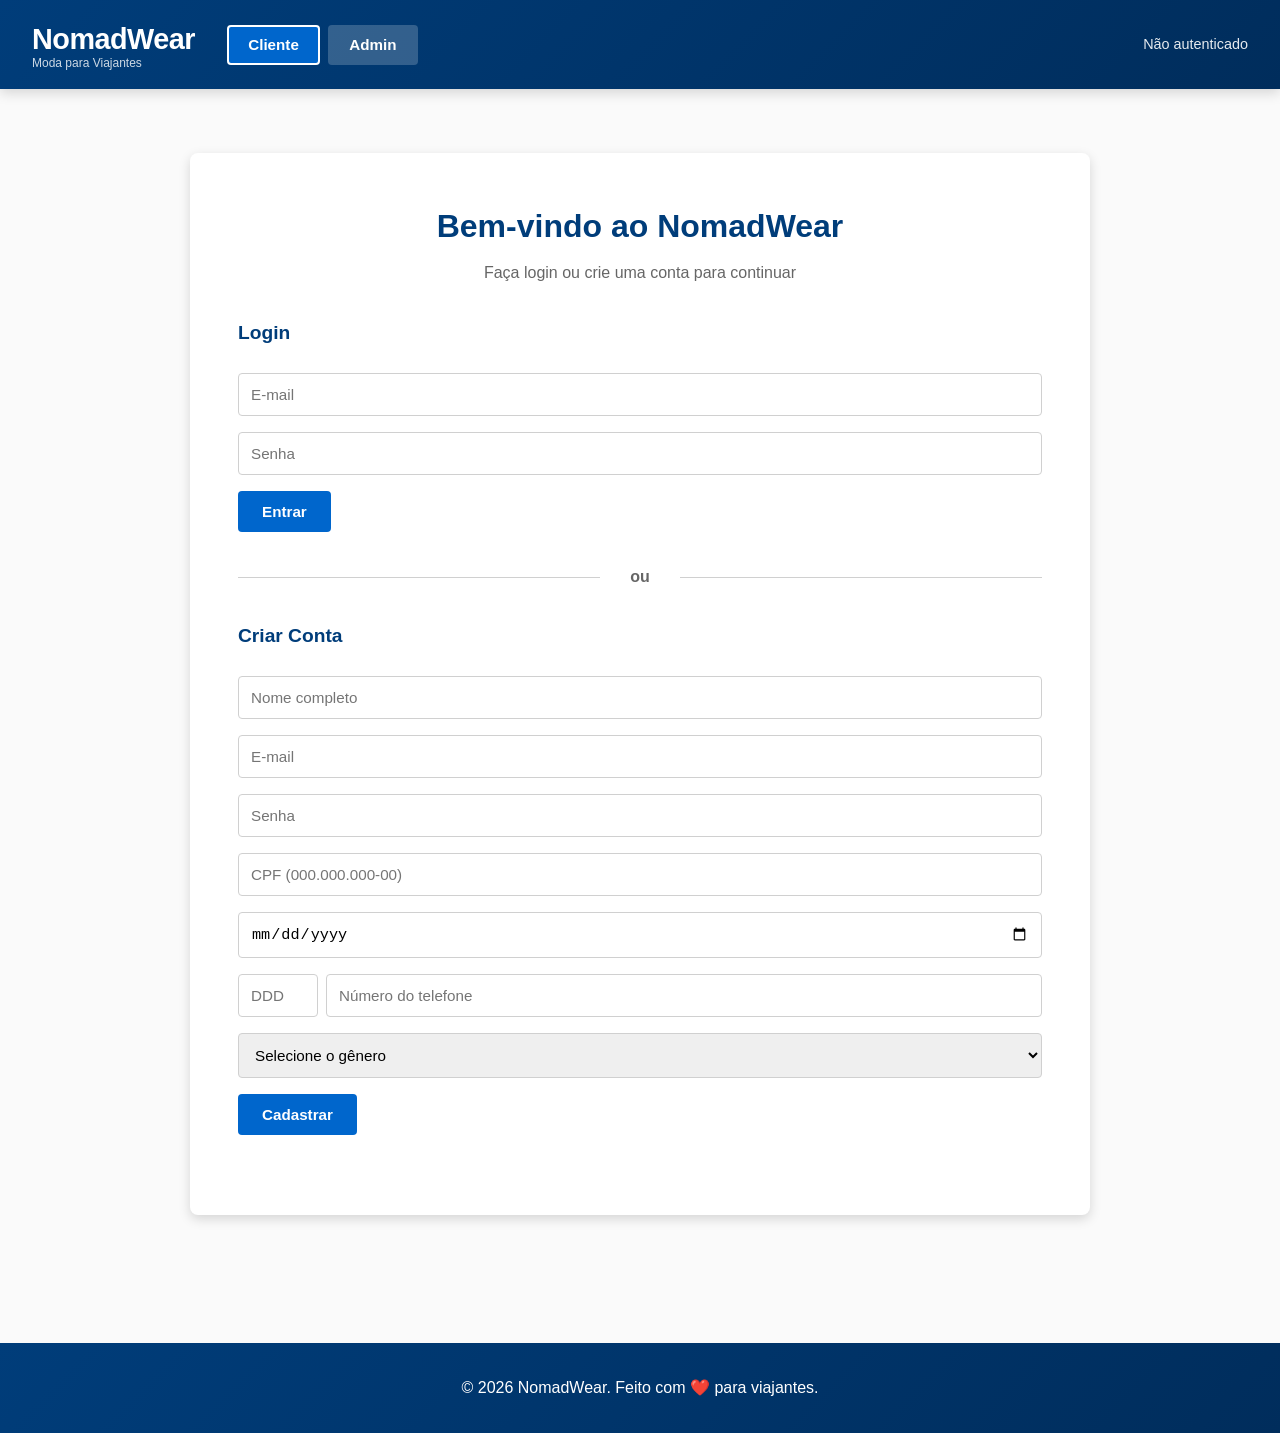
<file: index.html>
<!DOCTYPE html>
<html lang="pt-BR">
<head>
    <meta charset="UTF-8">
    <meta name="viewport" content="width=device-width, initial-scale=1.0">
    <title>NomadWear - Moda para Viajantes</title>
    <link rel="stylesheet" href="style.css">
</head>
<body>
    <!-- Header com Toggle Cliente/Admin -->
    <header class="header">
        <div class="header-container">
            <div class="logo">
                <h1>NomadWear</h1>
                <p class="tagline">Moda para Viajantes</p>
            </div>
            <nav class="nav-toggle">
                <button class="toggle-btn active" data-view="cliente">
                    Cliente
                </button>
                <button class="toggle-btn" data-view="admin">
                    Admin
                </button>
            </nav>
            <div class="user-menu">
                <span id="userDisplay" class="user-display">Não autenticado</span>
                <button id="logoutBtn" class="btn btn-logout" style="display:none;">Sair</button>
            </div>
        </div>
    </header>

    <!-- Conteúdo Principal -->
    <main class="main-content">
        <!-- =====================================================================
                                    VISÃO CLIENTE
             ===================================================================== -->
        <section id="viewCliente" class="view-container">
            <!-- Login & Cadastro -->
            <div id="authSection" class="auth-section">
                <div class="auth-container">
                    <div class="auth-card">
                        <h2>Bem-vindo ao NomadWear</h2>
                        <p>Faça login ou crie uma conta para continuar</p>
                        
                        <form id="loginForm" class="form-auth">
                            <h3>Login</h3>
                            <input type="email" name="email" placeholder="E-mail" required>
                            <input type="password" name="senha" placeholder="Senha" required>
                            <button type="submit" class="btn btn-primary">Entrar</button>
                        </form>

                        <div class="divider">ou</div>

                        <form id="registerForm" class="form-auth">
                            <h3>Criar Conta</h3>
                            <input type="text" name="nome" placeholder="Nome completo" required>
                            <input type="email" name="email" placeholder="E-mail" required>
                            <input type="password" name="senha" placeholder="Senha" required>
                            <input type="text" id="cpfcadastro" name="cpf" placeholder="CPF (000.000.000-00)" required maxlength="14">
                            <input type="date" name="dataNascimento" placeholder="Data de nascimento" required>
                            <div style="display:flex; gap:8px;">
                                <input type="text" name="ddd" placeholder="DDD" maxlength="2" style="width:80px;">
                                <input type="text" name="telefone" placeholder="Número do telefone">
                            </div>
                            <select name="genero" required>
                                <option value="">Selecione o gênero</option>
                                <option value="MASCULINO">Masculino</option>
                                <option value="FEMININO">Feminino</option>
                                <option valur="NAO_BINARIO">Não Binário</option>
                                <option value="OUTRO">Outro</option>
                                <option value="PREFIRO_NAO_DIZER">Prefiro Não Dizer</option>
                            </select>
                            <button type="submit" class="btn btn-primary">Cadastrar</button>
                        </form>
                    </div>
                </div>
            </div>

            <!-- Dashboard Cliente (após autenticação) -->
            <div id="dashboardCliente" class="dashboard-cliente" style="display:none;">
                <!-- Abas de navegação -->
                <div class="tabs">
                    <button class="tab-btn active" data-tab="minha-conta">👤 Minha Conta</button>
                    <button class="tab-btn" data-tab="loja">🛍️ Loja</button>
                    <button class="tab-btn" data-tab="carrinho">🛒 Carrinho</button>
                    <button class="tab-btn" data-tab="meus-pedidos">📦 Meus Pedidos</button>
                </div>

                <div id="tabMinhaConta" class="tab-content active">

                    <div style="text-align: right; margin-bottom: 15px;">
                        <button type="button" class="btn btn-delete" id="btnDeletarConta" style="background-color: #dc3545; color: white; border: none; padding: 8px 15px; border-radius: 4px; cursor: pointer;">
                            🗑️ Deletar minha conta
                        </button>
                    </div>

                    <div class="content-card" style="margin-bottom: 25px;">
                        <h2>Meus Dados Pessoais</h2>
                        <form id="formClienteDados" class="form-grid-2">
                            <div class="form-group">
                                <label for="nome">Nome</label>
                                <input type="text" id="nome" name="nome" required>
                            </div>
                            <div class="form-group">
                                <label for="email">E-mail</label>
                                <input type="email" id="email" name="email" required>
                            </div>
                            <div class="form-group">
                                <label for="cpf">CPF</label>
                                <input type="text" id="cpf" name="cpf" placeholder="000.000.000-00" required>
                            </div>
                            <div class="form-group">
                                <label for="genero">Gênero</label>
                                <select id="genero" name="genero" required>
                                    <option value="">Selecione</option>
                                    <option value="MASCULINO">Masculino</option>
                                    <option value="FEMININO">Feminino</option>
                                    <option value="NAO_BINARIO">Não Binário</option>
                                    <option value="OUTRO">Outro</option>
                                    <option value="PREFIRO_NAO_DIZER">Prefiro Não Dizer</option>
                                </select>
                            </div>
                            <div class="form-group full-width">
                                <label for="dataNascimento">Data de Nascimento</label>
                                <input type="date" id="dataNascimento" name="dataNascimento" required>
                            </div>
                            <div class="form-group full-width">
                                <button type="submit" class="btn btn-primary" style="width: 100%;">Salvar Alterações Pessoais</button>
                            </div>
                        </form>
                        <div id="messageContainer" class="message-container"></div>
                    </div>

                    <div class="content-card" style="margin-bottom: 25px;">
                        <h2>Segurança</h2>
                        <form id="formAlterarSenha" class="form-grid-2">
                            <div class="form-group full-width">
                                <label for="senhaAtual">Senha Atual</label>
                                <input type="password" id="senhaAtual" name="senhaAtual" placeholder="Digite sua senha atual" required>
                            </div>
                            <div class="form-group">
                                <label for="novaSenha">Nova Senha</label>
                                <input type="password" id="novaSenha" name="novaSenha" placeholder="Digite a nova senha" required>
                            </div>
                            <div class="form-group">
                                <label for="confirmarSenha">Confirmar Nova Senha</label>
                                <input type="password" id="confirmarSenha" name="confirmarSenha" placeholder="Repita a nova senha" required>
                            </div>
                            <div class="form-group full-width">
                                <button type="submit" class="btn btn-primary" style="width: 100%; background-color: #333;">Atualizar Senha</button>
                            </div>
                        </form>
                    </div>

                    <div class="content-card" style="margin-bottom: 25px;">
                        <div style="display: flex; justify-content: space-between; align-items: center; margin-bottom: 15px;">
                            <h2 style="margin: 0;">Meus Endereços</h2>
                            <button class="btn btn-secondary" id="btnNovoEndereco" style="border: 1px solid #0056b3; background: transparent; color: #0056b3;">+ Novo Endereço</button>
                        </div>

                        <div id="formNovoEndereco" class="form-container" style="display:none; background: #f8f9fa; padding: 15px; border-radius: 8px; margin-bottom: 15px;">
                            <form id="formEndereco" class="form-grid-2">
                                <input type="hidden" id="enderecoId" name="id">
                                <div class="form-group"><label>País</label><input type="text" id="pais" name="pais" value="Brasil" required></div>
                                <div class="form-group"><label>CEP</label><input type="text" id="cep" name="cep" required></div>
                                <div class="form-group"><label>Estado</label><input type="text" id="estado" name="estado" required></div>
                                <div class="form-group"><label>Cidade</label><input type="text" id="cidade" name="cidade" required></div>
                                <div class="form-group"><label>Bairro</label><input type="text" id="bairro" name="bairro" required></div>
                                <div class="form-group"><label>Rua</label><input type="text" id="rua" name="rua" required></div>
                                <div class="form-group"><label>Número</label><input type="text" id="numero" name="numero" required></div>
                                <div class="form-group"><label>Complemento</label><input type="text" id="complemento" name="complemento"></div>
                                <div class="form-group full-width">
                                    <button type="submit" class="btn btn-primary">Salvar Endereço</button>
                                    <button type="button" class="btn btn-secondary" id="cancelarEndereco">Cancelar</button>
                                </div>
                            </form>
                        </div>

                        <div id="listaEnderecos" class="lista-items">
                            <p style="color: #666; font-style: italic;">Nenhum endereço cadastrado.</p>
                        </div>
                    </div>

                    <div class="content-card" style="margin-bottom: 25px;">
                        <div style="display: flex; justify-content: space-between; align-items: center; margin-bottom: 15px;">
                            <h2 style="margin: 0;">Meus Telefones</h2>
                            <button class="btn btn-secondary" id="btnNovoTelefone" style="border: 1px solid #0056b3; background: transparent; color: #0056b3;">+ Novo Telefone</button>
                        </div>

                        <div id="formNovoTelefone" class="form-container" style="display:none; background: #f8f9fa; padding: 15px; border-radius: 8px; margin-bottom: 15px;">
                            <form id="formTelefone" class="form-grid-2">
                                <input type="hidden" id="telefoneId" name="id">
                                <div class="form-group"><label>DDD</label><input type="text" id="dddForm" name="ddd" maxlength="2" required></div>
                                <div class="form-group"><label>Número</label><input type="text" id="numeroTelefone" name="numero" required></div>
                                <div class="form-group full-width form-actions">
                                    <button type="submit" class="btn btn-primary">Salvar Telefone</button>
                                    <button type="button" class="btn btn-secondary" id="cancelarTelefone">Cancelar</button>
                                </div>
                            </form>
                        </div>

                        <div id="listaTelefones" class="lista-items">
                            <p style="color: #666; font-style: italic;">Nenhum telefone cadastrado.</p>
                        </div>
                    </div>

                    <div class="content-card">
                        <div style="display: flex; justify-content: space-between; align-items: center; margin-bottom: 15px;">
                            <h2 style="margin: 0;">Cartões de Crédito</h2>
                            <button class="btn btn-secondary" id="btnNovoCartao" style="border: 1px solid #0056b3; background: transparent; color: #0056b3;">+ Novo Cartão</button>
                        </div>

                        <div id="formNovoCartao" class="form-container" style="display:none; background: #f8f9fa; padding: 15px; border-radius: 8px; margin-bottom: 15px;">
                            <form id="formCartao" class="form-grid-2">
                                <input type="hidden" id="cartaoId" name="id">
                                <div class="form-group full-width"><label>Número do Cartão</label><input type="text" id="numeroCartao" name="numeroCartao" required></div>
                                <div class="form-group"><label>Titular</label><input type="text" id="nomeTitular" name="nomeTitular" required></div>
                                <div class="form-group">
                                    <label>Bandeira</label>
                                    <select id="bandeira" name="bandeira" required>
                                        <option value="VISA">Visa</option>
                                        <option value="MASTERCARD">Mastercard</option>
                                    </select>
                                </div>
                                <div class="form-group"><label>Validade</label><input type="text" id="dataValidade" name="dataValidade" required></div>
                                <div class="form-group"><label>CVV</label><input type="text" id="codigoSeguranca" name="codigoSeguranca" required></div>
                                <div class="form-group full-width form-actions">
                                    <button type="submit" class="btn btn-primary">Salvar Cartão</button>
                                    <button type="button" class="btn btn-secondary" id="cancelarCartao">Cancelar</button>
                                </div>
                            </form>
                        </div>

                        <div id="listaCartoes" class="lista-items">
                            <p style="color: #666; font-style: italic;">Nenhum cartão cadastrado.</p>
                        </div>
                    </div>
                </div>

                <!-- ABA 4: Loja -->
                <div id="tabLoja" class="tab-content">
                    <div class="loja-container">
                        <h2>Nossa Coleção</h2>
                        <div class="filtros-loja">
                            <input type="text" id="filtroNome" placeholder="🔍 Buscar produtos..." class="filtro-input">
                            <select id="filtroCategoria" class="filtro-select">
                                <option value="">Todas as categorias</option>
                                <option value="camisetas">Camisetas</option>
                                <option value="calcas">Calças</option>
                                <option value="sapatos">Sapatos</option>
                                <option value="acessorios">Acessórios</option>
                                <option value="mochilas">Mochilas</option>
                            </select>
                        </div>
                        <div id="vitrineProdutos" class="vitrine-produtos">
                            <!-- Produtos carregados via JS (mock) -->
                        </div>
                    </div>
                </div>

                <!-- ABA 5: Carrinho -->
                <div id="tabCarrinho" class="tab-content">
                    <div class="content-card">
                        <h2>Seu Carrinho</h2>
                        <div id="carrinhoVazio" class="carrinho-vazio">
                            <p>🛒 Seu carrinho está vazio</p>
                            <button class="btn btn-primary" onclick="app.mudarAba('loja')">Ir para Loja</button>
                        </div>
                        <div id="carrinhoItens" class="carrinho-itens" style="display:none;">
                            <!-- Itens do carrinho -->
                            <table class="tabela-carrinho">
                                <thead>
                                    <tr>
                                        <th>Produto</th>
                                        <th>Preço</th>
                                        <th>Quantidade</th>
                                        <th>Subtotal</th>
                                        <th>Ação</th>
                                    </tr>
                                </thead>
                                <tbody id="corpoCarrinho">
                                    <!-- Itens -->
                                </tbody>
                            </table>
                            <div class="carrinho-resumo">
                                <h3>Resumo do Pedido</h3>
                                <p><strong>Subtotal:</strong> R$ <span id="subtotal">0.00</span></p>
                                <p><strong>Frete:</strong> R$ <span id="frete">20.00</span></p>
                                <p class="total"><strong>Total:</strong> R$ <span id="total">0.00</span></p>

                                <div class="checkout-fields" style="text-align: left; margin-top: 15px; border-top: 1px solid #ddd; padding-top: 15px;">

                                    <input type="hidden" id="input-cliente-id" value="9cd53338-982f-4153-a4b8-3a18ddc0706a">
                                    <input type="hidden" id="input-sku-1" value="210b45bc-095f-495f-b375-a8c13138b2ed">

                                    <div class="form-group" style="margin-bottom: 10px;">
                                        <label>Endereço de Entrega:</label>
                                        <select id="select-endereco" style="width: 100%; padding: 8px;">
                                            <option value="COLOQUE-UUID-ENDERECO">Rua da Fatec, 123</option>
                                        </select>
                                    </div>

                                    <div class="secao-frete-dinamico" style="margin: 15px 0; padding: 10px; background: #f9f9f9; border-radius: 5px; border: 1px solid #ddd;">
                                        <h4>Frete e Entrega</h4>
                                        <div id="info-frete-dinamico" style="color: #666;">
                                            <em>Selecione um endereço de entrega para calcularmos o frete.</em>
                                        </div>
                                    </div>

                                    <div class="form-group" style="margin-bottom: 15px;">
                                        <label>Cupom de Desconto:</label>
                                        <input type="text" id="input-cupom" placeholder="Ex: BEMVINDO10" style="width: 100%; padding: 8px;">
                                    </div>

                                    <div class="secao-cupom-troca" style="margin: 15px 0; padding: 10px; background: #eef8eb; border-radius: 5px; border: 1px solid #c3e6cb;">
                                        <h4>Cupom de Troca</h4>
                                        <div style="display: flex; gap: 10px;">
                                            <input type="text" id="input-cupom-troca" placeholder="Ex: TROCA50" style="flex: 1; padding: 8px;">
                                            <button type="button" onclick="adicionarCupomTroca()" style="width: 100%; padding: 8px;">Adicionar</button>
                                        </div>
                                        <div id="lista-cupons-troca" style="margin-top: 10px; color: #155724; font-weight: bold; font-size: 14px;"></div>
                                    </div>

                                    <!-- DEPOIS - pelo esse: -->
                                    <h4 style="margin-bottom: 10px;">Forma de Pagamento</h4>

                                    <div style="margin-bottom: 10px;">
                                        <label>Tipo de Pagamento:</label>
                                        <select id="select-tipo-pagamento" style="width: 100%; padding: 8px;" onchange="alternarTipoPagamento()">
                                            <option value="CARTAO">💳 Cartão de Crédito</option>
                                            <option value="PIX">📱 Pix</option>
                                        </select>
                                    </div>

                                    <!-- Seção Cartão -->
                                    <div id="secaoCartao">
                                        <div style="margin-bottom: 10px;">
                                            <label style="font-size: 0.9em;">Cartão Principal (R$):</label>
                                            <div style="display: flex; gap: 10px;">
                                                <select id="select-cartao-1" style="flex: 1; padding: 8px;">
                                                    <option value="">Selecione um cartão</option>
                                                </select>
                                                <input type="number" id="valor-cartao-1" value="0.00" step="0.01" style="width: 90px; padding: 8px;">
                                            </div>
                                        </div>
                                        <div style="margin-bottom: 20px;">
                                            <label style="font-size: 0.9em;">Segundo Cartão (R$):</label>
                                            <div style="display: flex; gap: 10px;">
                                                <select id="select-cartao-2" style="flex: 1; padding: 8px;">
                                                    <option value="">Não dividir</option>
                                                </select>
                                                <input type="number" id="valor-cartao-2" value="0.00" step="0.01" style="width: 90px; padding: 8px;">
                                            </div>
                                        </div>
                                    </div>

                                    <!-- Seção Pix -->
                                    <div id="secaoPix" style="display:none;">
                                        <div style="background: #1a7f3c; border: 2px solid #145d2c; border-radius: 8px; padding: 15px; margin-bottom: 15px; text-align: center; color: white;">
                                            <p style="font-size: 1.2em; margin: 0 0 8px 0;"> Pix</p>
                                            <p style="margin: 0 0 4px 0;">Chave Pix da loja:</p>
                                            <strong style="font-size: 1.1em;">pagamentos@nomadwear.com.br</strong>
                                            <p style="margin-top: 10px; font-size: 0.9em; opacity: 0.9;">Após o pagamento, informe sua chave Pix:</p>
                                            <input type="text" id="input-chave-pix" placeholder="Sua chave Pix (CPF, e-mail ou telefone)"
                                                   style="width: 100%; padding: 8px; margin-top: 8px; border: none; border-radius: 4px; box-sizing: border-box;">
                                        </div>
                                    </div>
                                </div>
                                <button id="checkout-btn" class="btn btn-primary btn-block">Finalizar Compra</button>
                            </div>
                        </div>
                    </div>
                </div>

                <!-- ABA 6: Meus Pedidos --> <!-- 👈 adicione aqui -->
                <div id="tabMeusPedidos" class="tab-content">
                    <div class="content-card">
                        <h2>📦 Meus Pedidos</h2>
                        <div id="listaPedidos" class="lista-items">
                            <p style="color: #666; font-style: italic;">Nenhum pedido encontrado.</p>
                        </div>
                    </div>
                </div>

            </div>
        </section>

        <!-- =====================================================================
                                    VISÃO ADMIN
             ===================================================================== -->
        <section id="viewAdmin" class="view-container" style="display:none;">

            <!-- Tabela de clientes -->
            <div id="tabGerenciarClientes" class="content-card">
                <div class="header-acoes">
                    <h2>Gestão de Clientes</h2>
                    <button onclick="AdminModule.carregarClientes()" class="btn-refresh">🔄 Atualizar Lista</button>
                </div>
                <table class="admin-table">
                    <thead>
                    <tr>
                        <th>Nome</th>
                        <th>E-mail</th>
                        <th>CPF</th>
                        <th>Status</th>
                        <th>Ações</th>
                    </tr>
                    </thead>
                    <tbody id="listaClientesAdmin"></tbody>
                </table>
            </div>

            <!-- Dashboard Admin -->
            <div class="dashboard-admin">
                <h2>Dashboard Administrativo</h2>
                
                <!-- Gráficos Fictícios -->
                <div class="dashboard-cards">
                    <div class="dashboard-card">
                        <h3>📊 Vendas (30 dias)</h3>
                        <p class="card-value">R$ 12.450,00</p>
                        <p class="card-trend">+18% vs mês anterior</p>
                    </div>
                    <div class="dashboard-card">
                        <h3>🛍️ Pedidos</h3>
                        <p class="card-value">248</p>
                        <p class="card-trend">+12 desde ontem</p>
                    </div>
                    <div class="dashboard-card">
                        <h3>👥 Clientes</h3>
                        <p class="card-value">1.542</p>
                        <p class="card-trend">+45 novos</p>
                    </div>
                    <div class="dashboard-card">
                        <h3>📦 Produtos</h3>
                        <p class="card-value">387</p>
                        <p class="card-trend">Em estoque</p>
                    </div>
                </div>

                <!-- Pseudo-Gráfico (CSS Chart) -->
                <div class="content-card">
                    <h3>Gráfico de Vendas Semanais</h3>
                    <div class="chart-container">
                        <div class="chart-bar" style="height: 70%">
                            <span class="chart-label">Seg</span>
                        </div>
                        <div class="chart-bar" style="height: 85%">
                            <span class="chart-label">Ter</span>
                        </div>
                        <div class="chart-bar" style="height: 65%">
                            <span class="chart-label">Qua</span>
                        </div>
                        <div class="chart-bar" style="height: 90%">
                            <span class="chart-label">Qui</span>
                        </div>
                        <div class="chart-bar" style="height: 75%">
                            <span class="chart-label">Sex</span>
                        </div>
                        <div class="chart-bar" style="height: 95%">
                            <span class="chart-label">Sab</span>
                        </div>
                        <div class="chart-bar" style="height: 80%">
                            <span class="chart-label">Dom</span>
                        </div>
                    </div>
                </div>

                <!-- CRUD Produtos -->
                <div class="content-card">
                    <h2>Gerenciar Produtos</h2>
                    <button class="btn btn-primary" id="btnNovoProduto">+ Novo Produto</button>
                    
                    <div id="formNovoProduto" class="form-container" style="display:none;">
                        <form id="formProduto" class="form-grid-2">
                            <input type="hidden" id="produtoId" name="id">
                            <div class="form-group">
                                <label for="produtoNome">Nome</label>
                                <input type="text" id="produtoNome" name="nome" required>
                            </div>
                            <div class="form-group">
                                <label for="produtoCategoria">Categoria</label>
                                <select id="produtoCategoria" name="categoria" required>
                                    <option value="camisetas">Camisetas</option>
                                    <option value="calcas">Calças</option>
                                    <option value="sapatos">Sapatos</option>
                                    <option value="acessorios">Acessórios</option>
                                    <option value="mochilas">Mochilas</option>
                                </select>
                            </div>
                            <div class="form-group">
                                <label for="produtoPreco">Preço (R$)</label>
                                <input type="number" id="produtoPreco" name="preco" step="0.01" required>
                            </div>
                            <div class="form-group">
                                <label for="produtoEstoque">Estoque</label>
                                <input type="number" id="produtoEstoque" name="estoque" required>
                            </div>
                            <div class="form-group full-width">
                                <label for="produtoDescricao">Descrição</label>
                                <textarea id="produtoDescricao" name="descricao" rows="3" required></textarea>
                            </div>
                            <div class="form-group full-width form-actions">
                                <button type="submit" class="btn btn-primary">Salvar Produto</button>
                                <button type="button" class="btn btn-secondary" id="cancelarProduto">Cancelar</button>
                            </div>
                        </form>
                    </div>

                    <table class="tabela-admin">
                        <thead>
                            <tr>
                                <th>Nome</th>
                                <th>Categoria</th>
                                <th>Preço</th>
                                <th>Estoque</th>
                                <th>Ações</th>
                            </tr>
                        </thead>
                        <tbody id="tabelaProdutos">
                        </tbody>
                    </table>
                </div>
            </div>
        </section>
    </main>

    <!-- Footer -->
    <footer class="footer">
        <p>&copy; 2026 NomadWear. Feito com ❤️ para viajantes.</p>
    </footer>

    <!-- Scripts -->
    <script src="modules/api.js"></script>
    <script src="modules/client.js"></script>
    <script src="modules/admin.js"></script>
    <script src="app.js"></script>
</body>
</html>
</file>
<file: style.css>
/* ================================================================
   NOMADWEAR - CSS MODERNO E RESPONSIVO
   Design minimalista focado em moda
   ================================================================ */

:root {
    --primary-color: #003d7a;
    --accent-color: #0066cc;
    --success-color: #0066cc;
    --warning-color: #003d7a;
    --danger-color: #1a1a1a;
    --info-color: #0080ff;
    --light-bg: #f5f5f5;
    --dark-bg: #1a1a1a;
    --border-color: #d0d0d0;
    --text-primary: #1a1a1a;
    --text-secondary: #666666;
    --shadow: 0 2px 8px rgba(0, 0, 0, 0.1);
    --shadow-md: 0 4px 12px rgba(0, 0, 0, 0.15);
    --transition: all 0.3s ease;
}

/* ================================================================
   RESET E GLOBALS
   ================================================================ */

* {
    margin: 0;
    padding: 0;
    box-sizing: border-box;
}

body {
    font-family: -apple-system, BlinkMacSystemFont, 'Segoe UI', Roboto, 'Helvetica Neue', Arial, sans-serif;
    background-color: #fafafa;
    color: var(--text-primary);
    line-height: 1.6;
}

html {
    scroll-behavior: smooth;
}

/* ================================================================
   HEADER & NAVEGAÇÃO
   ================================================================ */

.header {
    background: linear-gradient(135deg, var(--primary-color) 0%, #002d5c 100%);
    color: white;
    padding: 1rem 0;
    box-shadow: var(--shadow-md);
    position: sticky;
    top: 0;
    z-index: 100;
}

.header-container {
    max-width: 1400px;
    margin: 0 auto;
    padding: 0 2rem;
    display: flex;
    justify-content: space-between;
    align-items: center;
    gap: 2rem;
}

.logo h1 {
    font-size: 1.8rem;
    font-weight: 700;
    letter-spacing: -0.5px;
}

.logo .tagline {
    font-size: 0.75rem;
    opacity: 0.8;
    margin-top: -0.5rem;
}

.nav-toggle {
    display: flex;
    gap: 0.5rem;
    flex: 1;
}

.toggle-btn {
    padding: 0.6rem 1.2rem;
    background: rgba(255, 255, 255, 0.2);
    color: white;
    border: 2px solid transparent;
    border-radius: 4px;
    cursor: pointer;
    font-size: 0.95rem;
    font-weight: 600;
    transition: var(--transition);
}

.toggle-btn:hover {
    background: rgba(255, 255, 255, 0.3);
}

.toggle-btn.active {
    background: var(--accent-color);
    border-color: white;
}

.user-menu {
    display: flex;
    align-items: center;
    gap: 1rem;
}

.user-display {
    font-size: 0.9rem;
    opacity: 0.9;
}

.btn-logout {
    padding: 0.5rem 1rem !important;
    font-size: 0.85rem !important;
}

/* ================================================================
   MAIN CONTENT
   ================================================================ */

.main-content {
    max-width: 1400px;
    margin: 0 auto;
    padding: 2rem;
    min-height: calc(100vh - 200px);
}

/* ================================================================
   BOTÕES
   ================================================================ */

.btn {
    padding: 0.75rem 1.5rem;
    border: none;
    border-radius: 4px;
    font-size: 0.95rem;
    font-weight: 600;
    cursor: pointer;
    transition: var(--transition);
    text-decoration: none;
    display: inline-block;
}

.btn:hover {
    transform: translateY(-2px);
    box-shadow: var(--shadow-md);
}

.btn:active {
    transform: translateY(0);
}

.btn-primary {
    background: var(--accent-color);
    color: white;
}

.btn-primary:hover {
    background: #0052a3;
}

.btn-secondary {
    background: #95a5a6;
    color: white;
}

.btn-secondary:hover {
    background: #7f8c8d;
}

.btn-logout {
    background: var(--danger-color);
    color: white;
}

.btn-block {
    width: 100%;
    margin-top: 1rem;
}

/* ================================================================
   AUTENTICAÇÃO
   ================================================================ */

.auth-section {
    display: flex;
    justify-content: center;
    align-items: center;
    min-height: 600px;
    padding: 2rem;
}

.auth-container {
    width: 100%;
    max-width: 900px;
}

.auth-card {
    background: white;
    padding: 3rem;
    border-radius: 8px;
    box-shadow: var(--shadow-md);
    text-align: center;
}

.auth-card h2 {
    font-size: 2rem;
    margin-bottom: 0.5rem;
    color: var(--primary-color);
}

.auth-card > p {
    color: var(--text-secondary);
    margin-bottom: 2rem;
}

.form-auth {
    margin-bottom: 2rem;
    text-align: left;
}

.form-auth h3 {
    margin-bottom: 1.5rem;
    font-size: 1.2rem;
    color: var(--primary-color);
}

.form-auth input,
.form-auth select {
    width: 100%;
    padding: 0.75rem;
    margin-bottom: 1rem;
    border: 1px solid var(--border-color);
    border-radius: 4px;
    font-size: 0.95rem;
    transition: var(--transition);
}

.form-auth input:focus,
.form-auth select:focus {
    outline: none;
    border-color: var(--accent-color);
    background: rgba(0, 102, 204, 0.05);
}

.divider {
    text-align: center;
    margin: 2rem 0;
    position: relative;
    color: var(--text-secondary);
    font-weight: 600;
}

.divider::before {
    content: '';
    position: absolute;
    left: 0;
    top: 50%;
    width: 45%;
    height: 1px;
    background: var(--border-color);
}

.divider::after {
    content: '';
    position: absolute;
    right: 0;
    top: 50%;
    width: 45%;
    height: 1px;
    background: var(--border-color);
}

/* ================================================================
   DASHBOARD CLIENTE
   ================================================================ */

.dashboard-cliente {
    animation: fadeIn 0.3s ease;
}

@keyframes fadeIn {
    from {
        opacity: 0;
        transform: translateY(10px);
    }
    to {
        opacity: 1;
        transform: translateY(0);
    }
}

.tabs {
    display: flex;
    gap: 1rem;
    margin-bottom: 2rem;
    border-bottom: 2px solid var(--border-color);
    overflow-x: auto;
    padding-bottom: 0;
}

.tab-btn {
    padding: 1rem 1.5rem;
    background: none;
    border: none;
    border-bottom: 3px solid transparent;
    cursor: pointer;
    font-size: 1rem;
    font-weight: 600;
    color: var(--text-secondary);
    transition: var(--transition);
    white-space: nowrap;
}

.tab-btn:hover {
    color: var(--text-primary);
}

.tab-btn.active {
    color: var(--accent-color);
    border-bottom-color: var(--accent-color);
}

.tab-content {
    display: none;
    animation: fadeIn 0.3s ease;
}

.tab-content.active {
    display: block;
}

.content-card {
    background: white;
    padding: 2rem;
    border-radius: 8px;
    box-shadow: var(--shadow);
    margin-bottom: 2rem;
}

.content-card h2 {
    margin-bottom: 1.5rem;
    font-size: 1.5rem;
    color: var(--primary-color);
}

.content-card h3 {
    margin-bottom: 1rem;
    color: var(--primary-color);
}
/* ================================================================
   ESTILIZAÇÃO DA TABELA DE ADMIN (GESTÃO DE CLIENTES)
   ================================================================ */

#tabGerenciarClientes.admin-card {
    background: #fff;
    border-radius: 12px;
    padding: 24px;
    box-shadow: 0 4px 6px rgba(0, 0, 0, 0.05);
    margin-bottom: 24px;
}

.header-acoes {
    display: flex;
    justify-content: space-between;
    align-items: center;
    margin-bottom: 20px;
    border-bottom: 2px solid #f0f2f5;
    padding-bottom: 15px;
}

.header-acoes h2 {
    margin: 0;
    font-size: 1.5rem;
    color: #1a1a1a;
    font-weight: 700;
}

.btn-refresh {
    background-color: #f0f2f5;
    color: #4a5568;
    border: 1px solid #e2e8f0;
    padding: 8px 16px;
    border-radius: 8px;
    cursor: pointer;
    font-weight: 600;
    transition: all 0.2s ease;
    display: flex;
    align-items: center;
    gap: 8px;
}

.btn-refresh:hover {
    background-color: #e2e8f0;
    color: #1a1a1a;
}


.admin-table {
    width: 100%;
    border-collapse: collapse;
    margin-top: 10px;
    font-size: 0.95rem;
}


.admin-table thead th {
    text-align: left;
    padding: 16px;
    background-color: #f8fafc;
    color: #4a5568;
    font-weight: 600;
    text-transform: uppercase;
    font-size: 0.75rem;
    letter-spacing: 0.05em;
    border-bottom: 2px solid #e2e8f0;
}


.admin-table tbody td {
    padding: 16px;
    vertical-align: middle;
    border-bottom: 1px solid #edf2f7;
    color: #2d3748;
}

.admin-table tbody tr:hover {
    background-color: #f7fafc;
}

.badge {
    display: inline-block;
    padding: 6px 12px;
    border-radius: 20px;
    font-size: 0.75rem;
    font-weight: 700;
    text-transform: uppercase;
}

.badge.active {
    background-color: #dcfce7;
    color: #166534;
}

.badge.inactive {
    background-color: #fee2e2;
    color: #991b1b;
}

.btn-toggle {
    padding: 8px 14px;
    border-radius: 6px;
    border: none;
    cursor: pointer;
    font-weight: 600;
    font-size: 0.8rem;
    transition: background 0.2s ease;
    display: flex;
    align-items: center;
    gap: 6px;
}

.btn-toggle.btn-danger {
    background-color: white;
    color: #ef4444;
    border: 1px solid #fecaca;
}

.btn-toggle.btn-danger:hover {
    background-color: #ef4444;
    color: white;
}

.btn-toggle.btn-success {
    background-color: white;
    color: #22c55e;
    border: 1px solid #b91c1c00;
}

.btn-toggle.btn-success:hover {
    background-color: #22c55e;
    color: white;
}
/* ================================================================
   FORMULÁRIOS
   ================================================================ */

.form-grid-2 {
    display: grid;
    grid-template-columns: repeat(2, 1fr);
    gap: 1.5rem;
}

.form-group {
    display: flex;
    flex-direction: column;
}

.form-group.full-width {
    grid-column: 1 / -1;
}

.form-group label {
    margin-bottom: 0.5rem;
    font-weight: 600;
    color: var(--text-primary);
    font-size: 0.95rem;
}

.form-group input,
.form-group select,
.form-group textarea {
    padding: 0.75rem;
    border: 1px solid var(--border-color);
    border-radius: 4px;
    font-size: 0.95rem;
    font-family: inherit;
    transition: var(--transition);
}

.form-group input:focus,
.form-group select:focus,
.form-group textarea:focus {
    outline: none;
    border-color: var(--accent-color);
    background: rgba(0, 102, 204, 0.05);
    box-shadow: 0 0 0 3px rgba(0, 102, 204, 0.1);
}

.form-actions {
    display: flex;
    gap: 1rem;
    justify-content: flex-start;
}

.form-actions .btn {
    flex: 1;
}

.form-container {
    background: var(--light-bg);
    padding: 1.5rem;
    border-radius: 4px;
    margin-bottom: 1.5rem;
    border-left: 4px solid var(--accent-color);
}

.message-container {
    margin-top: 1rem;
    padding: 1rem;
    border-radius: 4px;
    display: none;
}

.message-container.success {
    display: block;
    background: #d4edda;
    color: #155724;
    border: 1px solid #c3e6cb;
}

.message-container.error {
    display: block;
    background: #f8d7da;
    color: #721c24;
    border: 1px solid #f5c6cb;
}

/* ================================================================
   LISTAS DE ITENS
   ================================================================ */

.lista-items {
    display: grid;
    grid-template-columns: repeat(auto-fill, minmax(300px, 1fr));
    gap: 1.5rem;
}

.item-card {
    background: var(--light-bg);
    padding: 1.5rem;
    border-radius: 8px;
    border-left: 4px solid var(--accent-color);
    transition: var(--transition);
}

.item-card:hover {
    transform: translateY(-4px);
    box-shadow: var(--shadow-md);
}

.item-card h4 {
    margin-bottom: 0.5rem;
    color: var(--primary-color);
}

.item-card p {
    color: var(--text-secondary);
    font-size: 0.9rem;
    margin-bottom: 0.5rem;
}

.item-info {
    display: flex;
    justify-content: space-between;
    flex-wrap: wrap;
    gap: 0.5rem;
    margin-bottom: 1rem;
    font-size: 0.85rem;
}

.item-info span {
    background: white;
    padding: 0.3rem 0.6rem;
    border-radius: 3px;
    color: var(--text-secondary);
}

.item-actions {
    display: flex;
    gap: 0.5rem;
    margin-top: 1rem;
}

.item-actions button {
    flex: 1;
    padding: 0.5rem;
    font-size: 0.85rem;
}

.btn-edit {
    background: var(--info-color);
    color: white;
    border: none;
    border-radius: 3px;
    cursor: pointer;
    transition: var(--transition);
}

.btn-edit:hover {
    background: #0052a3;
}

.btn-delete {
    background: var(--danger-color);
    color: white;
    border: none;
    border-radius: 3px;
    cursor: pointer;
    transition: var(--transition);
}

.btn-delete:hover {
    background: #0d0d0d;
}

/* ================================================================
   LOJA - VITRINE DE PRODUTOS
   ================================================================ */

.loja-container {
    animation: fadeIn 0.3s ease;
}

.filtros-loja {
    display: flex;
    gap: 1rem;
    margin-bottom: 2rem;
    flex-wrap: wrap;
}

.filtro-input,
.filtro-select {
    padding: 0.75rem 1rem;
    border: 1px solid var(--border-color);
    border-radius: 4px;
    font-size: 0.95rem;
    background: white;
    flex: 1;
    min-width: 150px;
    transition: var(--transition);
}

.filtro-input:focus,
.filtro-select:focus {
    outline: none;
    border-color: var(--accent-color);
    box-shadow: 0 0 0 3px rgba(0, 102, 204, 0.1);
}

.vitrine-produtos {
    display: grid;
    grid-template-columns: repeat(auto-fill, minmax(250px, 1fr));
    gap: 2rem;
    margin-top: 2rem;
}

.produto-card {
    background: white;
    border-radius: 8px;
    overflow: hidden;
    box-shadow: var(--shadow);
    transition: var(--transition);
    cursor: pointer;
}

.produto-card:hover {
    transform: translateY(-8px);
    box-shadow: var(--shadow-md);
}

.produto-imagem {
    width: 100%;
    height: 250px;
    background: linear-gradient(135deg, #0052a3 0%, #003d7a 100%);
    display: flex;
    align-items: center;
    justify-content: center;
    font-size: 4rem;
    color: white;
}

.produto-info {
    padding: 1.5rem;
}

.produto-categoria {
    font-size: 0.75rem;
    color: var(--text-secondary);
    text-transform: uppercase;
    letter-spacing: 1px;
    margin-bottom: 0.5rem;
}

.produto-nome {
    font-size: 1.1rem;
    font-weight: 700;
    margin-bottom: 0.5rem;
    color: var(--primary-color);
}

.produto-descricao {
    font-size: 0.85rem;
    color: var(--text-secondary);
    margin-bottom: 1rem;
    line-height: 1.4;
}

.produto-preco {
    font-size: 1.5rem;
    font-weight: 700;
    color: var(--accent-color);
    margin-bottom: 1rem;
}

.produto-estoque {
    font-size: 0.85rem;
    color: var(--text-secondary);
    margin-bottom: 1rem;
}

.produto-acoes {
    display: flex;
    gap: 0.5rem;
}

.btn-carrinho {
    flex: 1;
    background: var(--accent-color);
    color: white;
    border: none;
    padding: 0.6rem;
    border-radius: 4px;
    cursor: pointer;
    font-weight: 600;
    transition: var(--transition);
}

.btn-carrinho:hover {
    background: #0052a3;
}

.btn-carrinho:disabled {
    background: #bdc3c7;
    cursor: not-allowed;
}

/* ================================================================
   CARRINHO
   ================================================================ */

.carrinho-vazio {
    text-align: center;
    padding: 3rem;
    color: var(--text-secondary);
}

.carrinho-vazio p {
    font-size: 1.5rem;
    margin-bottom: 1.5rem;
}

.tabela-carrinho {
    width: 100%;
    border-collapse: collapse;
    margin-bottom: 2rem;
}

.tabela-carrinho thead {
    background: var(--light-bg);
}

.tabela-carrinho th {
    padding: 1rem;
    text-align: left;
    font-weight: 600;
    color: var(--primary-color);
    border-bottom: 2px solid var(--border-color);
}

.tabela-carrinho td {
    padding: 1rem;
    border-bottom: 1px solid var(--border-color);
}

.tabela-carrinho input[type="number"] {
    width: 60px;
    padding: 0.5rem;
    border: 1px solid var(--border-color);
    border-radius: 3px;
}

.carrinho-resumo {
    background: var(--light-bg);
    padding: 2rem;
    border-radius: 8px;
    max-width: 400px;
    margin-left: auto;
}

.carrinho-resumo h3 {
    margin-bottom: 1rem;
    color: var(--primary-color);
}

.carrinho-resumo p {
    display: flex;
    justify-content: space-between;
    margin-bottom: 0.5rem;
    padding-bottom: 0.5rem;
    border-bottom: 1px solid var(--border-color);
}

.carrinho-resumo .total {
    font-size: 1.3rem;
    font-weight: 700;
    color: var(--accent-color);
    margin-top: 1rem;
    padding-top: 1rem;
    border-bottom: none;
}

/* ================================================================
   DASHBOARD ADMIN
   ================================================================ */

.dashboard-admin {
    animation: fadeIn 0.3s ease;
}

.dashboard-cards {
    display: grid;
    grid-template-columns: repeat(auto-fit, minmax(250px, 1fr));
    gap: 1.5rem;
    margin-bottom: 2rem;
}

.dashboard-card {
    background: white;
    padding: 1.5rem;
    border-radius: 8px;
    box-shadow: var(--shadow);
    border-top: 4px solid var(--accent-color);
    transition: var(--transition);
}

.dashboard-card:hover {
    transform: translateY(-4px);
    box-shadow: var(--shadow-md);
}

.dashboard-card h3 {
    font-size: 0.95rem;
    color: var(--text-secondary);
    margin-bottom: 0.5rem;
    font-weight: 600;
}

.card-value {
    font-size: 2rem;
    font-weight: 700;
    color: var(--primary-color);
    margin-bottom: 0.5rem;
}

.card-trend {
    font-size: 0.85rem;
    color: var(--success-color);
    font-weight: 600;
}

/* Gráfico CSS (bar chart) */

.chart-container {
    display: flex;
    align-items: flex-end;
    justify-content: space-around;
    height: 250px;
    background: var(--light-bg);
    padding: 2rem;
    border-radius: 8px;
    gap: 1rem;
}

.chart-bar {
    flex: 1;
    background: linear-gradient(to top, var(--accent-color), #0080ff);
    border-radius: 4px 4px 0 0;
    min-height: 20px;
    transition: var(--transition);
    position: relative;
    display: flex;
    align-items: flex-end;
    justify-content: center;
}

.chart-bar:hover {
    opacity: 0.8;
    transform: translateY(-5px);
}

.chart-label {
    color: white;
    font-size: 0.75rem;
    font-weight: 600;
    padding-bottom: 0.5rem;
}

/* Tabelas Admin */

.tabela-admin {
    width: 100%;
    border-collapse: collapse;
    background: white;
    border-radius: 8px;
    overflow: hidden;
    box-shadow: var(--shadow);
}

.tabela-admin thead {
    background: linear-gradient(135deg, var(--primary-color) 0%, #002d5c 100%);
    color: white;
}

.tabela-admin th {
    padding: 1rem;
    text-align: left;
    font-weight: 600;
    border-right: 1px solid rgba(255, 255, 255, 0.2);
}

.tabela-admin th:last-child {
    border-right: none;
}

.tabela-admin td {
    padding: 1rem;
    border-bottom: 1px solid var(--border-color);
}

.tabela-admin tbody tr:hover {
    background: var(--light-bg);
}

.tabela-admin tbody tr:last-child td {
    border-bottom: none;
}

/* ================================================================
   FOOTER
   ================================================================ */

.footer {
    background: linear-gradient(135deg, var(--primary-color) 0%, #002d5c 100%);
    color: white;
    text-align: center;
    padding: 2rem;
    margin-top: 4rem;
}

/* ================================================================
   RESPONSIVIDADE
   ================================================================ */

@media (max-width: 768px) {
    .header-container {
        flex-direction: column;
        gap: 1rem;
        padding: 1rem;
    }

    .logo h1 {
        font-size: 1.4rem;
    }

    .nav-toggle {
        width: 100%;
        justify-content: center;
    }

    .main-content {
        padding: 1rem;
    }

    .form-grid-2 {
        grid-template-columns: 1fr;
    }

    .tabs {
        flex-wrap: wrap;
    }

    .vitrine-produtos {
        grid-template-columns: repeat(auto-fill, minmax(150px, 1fr));
        gap: 1rem;
    }

    .dashboard-cards {
        grid-template-columns: 1fr;
    }

    .lista-items {
        grid-template-columns: 1fr;
    }

    .chart-container {
        height: 200px;
    }

    .tabela-carrinho,
    .tabela-admin {
        font-size: 0.85rem;
    }

    .tabela-admin th,
    .tabela-admin td {
        padding: 0.75rem;
    }

    .auth-card {
        padding: 1.5rem;
    }
}

@media (max-width: 480px) {
    .header-container {
        padding: 0.5rem;
    }

    .logo h1 {
        font-size: 1.2rem;
    }

    .toggle-btn {
        padding: 0.5rem 0.8rem;
        font-size: 0.85rem;
    }

    .main-content {
        padding: 0.5rem;
    }

    .content-card {
        padding: 1rem;
    }

    .vitrine-produtos {
        grid-template-columns: repeat(2, 1fr);
    }

    .produto-imagem {
        height: 150px;
        font-size: 2.5rem;
    }

    .auth-card {
        padding: 1rem;
    }

    .auth-card h2 {
        font-size: 1.5rem;
    }
}
</file>
<file: src/main/resources/static/style.css>
/* ================================================================
   NOMADWEAR - CSS MODERNO E RESPONSIVO
   Design minimalista focado em moda
   ================================================================ */

:root {
    --primary-color: #003d7a;
    --accent-color: #0066cc;
    --success-color: #0066cc;
    --warning-color: #003d7a;
    --danger-color: #1a1a1a;
    --info-color: #0080ff;
    --light-bg: #f5f5f5;
    --dark-bg: #1a1a1a;
    --border-color: #d0d0d0;
    --text-primary: #1a1a1a;
    --text-secondary: #666666;
    --shadow: 0 2px 8px rgba(0, 0, 0, 0.1);
    --shadow-md: 0 4px 12px rgba(0, 0, 0, 0.15);
    --transition: all 0.3s ease;
}

/* ================================================================
   RESET E GLOBALS
   ================================================================ */

* {
    margin: 0;
    padding: 0;
    box-sizing: border-box;
}

body {
    font-family: -apple-system, BlinkMacSystemFont, 'Segoe UI', Roboto, 'Helvetica Neue', Arial, sans-serif;
    background-color: #fafafa;
    color: var(--text-primary);
    line-height: 1.6;
}

html {
    scroll-behavior: smooth;
}

/* ================================================================
   HEADER & NAVEGAÇÃO
   ================================================================ */

.header {
    background: linear-gradient(135deg, var(--primary-color) 0%, #002d5c 100%);
    color: white;
    padding: 1rem 0;
    box-shadow: var(--shadow-md);
    position: sticky;
    top: 0;
    z-index: 100;
}

.header-container {
    max-width: 1400px;
    margin: 0 auto;
    padding: 0 2rem;
    display: flex;
    justify-content: space-between;
    align-items: center;
    gap: 2rem;
}

.logo h1 {
    font-size: 1.8rem;
    font-weight: 700;
    letter-spacing: -0.5px;
}

.logo .tagline {
    font-size: 0.75rem;
    opacity: 0.8;
    margin-top: -0.5rem;
}

.nav-toggle {
    display: flex;
    gap: 0.5rem;
    flex: 1;
}

.toggle-btn {
    padding: 0.6rem 1.2rem;
    background: rgba(255, 255, 255, 0.2);
    color: white;
    border: 2px solid transparent;
    border-radius: 4px;
    cursor: pointer;
    font-size: 0.95rem;
    font-weight: 600;
    transition: var(--transition);
}

.toggle-btn:hover {
    background: rgba(255, 255, 255, 0.3);
}

.toggle-btn.active {
    background: var(--accent-color);
    border-color: white;
}

.user-menu {
    display: flex;
    align-items: center;
    gap: 1rem;
}

.user-display {
    font-size: 0.9rem;
    opacity: 0.9;
}

.btn-logout {
    padding: 0.5rem 1rem !important;
    font-size: 0.85rem !important;
}

/* ================================================================
   MAIN CONTENT
   ================================================================ */

.main-content {
    max-width: 1400px;
    margin: 0 auto;
    padding: 2rem;
    min-height: calc(100vh - 200px);
}

/* ================================================================
   BOTÕES
   ================================================================ */

.btn {
    padding: 0.75rem 1.5rem;
    border: none;
    border-radius: 4px;
    font-size: 0.95rem;
    font-weight: 600;
    cursor: pointer;
    transition: var(--transition);
    text-decoration: none;
    display: inline-block;
}

.btn:hover {
    transform: translateY(-2px);
    box-shadow: var(--shadow-md);
}

.btn:active {
    transform: translateY(0);
}

.btn-primary {
    background: var(--accent-color);
    color: white;
}

.btn-primary:hover {
    background: #0052a3;
}

.btn-secondary {
    background: #95a5a6;
    color: white;
}

.btn-secondary:hover {
    background: #7f8c8d;
}

.btn-logout {
    background: var(--danger-color);
    color: white;
}

.btn-block {
    width: 100%;
    margin-top: 1rem;
}

/* ================================================================
   AUTENTICAÇÃO
   ================================================================ */

.auth-section {
    display: flex;
    justify-content: center;
    align-items: center;
    min-height: 600px;
    padding: 2rem;
}

.auth-container {
    width: 100%;
    max-width: 900px;
}

.auth-card {
    background: white;
    padding: 3rem;
    border-radius: 8px;
    box-shadow: var(--shadow-md);
    text-align: center;
}

.auth-card h2 {
    font-size: 2rem;
    margin-bottom: 0.5rem;
    color: var(--primary-color);
}

.auth-card > p {
    color: var(--text-secondary);
    margin-bottom: 2rem;
}

.form-auth {
    margin-bottom: 2rem;
    text-align: left;
}

.form-auth h3 {
    margin-bottom: 1.5rem;
    font-size: 1.2rem;
    color: var(--primary-color);
}

.form-auth input,
.form-auth select {
    width: 100%;
    padding: 0.75rem;
    margin-bottom: 1rem;
    border: 1px solid var(--border-color);
    border-radius: 4px;
    font-size: 0.95rem;
    transition: var(--transition);
}

.form-auth input:focus,
.form-auth select:focus {
    outline: none;
    border-color: var(--accent-color);
    background: rgba(0, 102, 204, 0.05);
}

.divider {
    text-align: center;
    margin: 2rem 0;
    position: relative;
    color: var(--text-secondary);
    font-weight: 600;
}

.divider::before {
    content: '';
    position: absolute;
    left: 0;
    top: 50%;
    width: 45%;
    height: 1px;
    background: var(--border-color);
}

.divider::after {
    content: '';
    position: absolute;
    right: 0;
    top: 50%;
    width: 45%;
    height: 1px;
    background: var(--border-color);
}

/* ================================================================
   DASHBOARD CLIENTE
   ================================================================ */

.dashboard-cliente {
    animation: fadeIn 0.3s ease;
}

@keyframes fadeIn {
    from {
        opacity: 0;
        transform: translateY(10px);
    }
    to {
        opacity: 1;
        transform: translateY(0);
    }
}

.tabs {
    display: flex;
    gap: 1rem;
    margin-bottom: 2rem;
    border-bottom: 2px solid var(--border-color);
    overflow-x: auto;
    padding-bottom: 0;
}

.tab-btn {
    padding: 1rem 1.5rem;
    background: none;
    border: none;
    border-bottom: 3px solid transparent;
    cursor: pointer;
    font-size: 1rem;
    font-weight: 600;
    color: var(--text-secondary);
    transition: var(--transition);
    white-space: nowrap;
}

.tab-btn:hover {
    color: var(--text-primary);
}

.tab-btn.active {
    color: var(--accent-color);
    border-bottom-color: var(--accent-color);
}

.tab-content {
    display: none;
    animation: fadeIn 0.3s ease;
}

.tab-content.active {
    display: block;
}

.content-card {
    background: white;
    padding: 2rem;
    border-radius: 8px;
    box-shadow: var(--shadow);
    margin-bottom: 2rem;
}

.content-card h2 {
    margin-bottom: 1.5rem;
    font-size: 1.5rem;
    color: var(--primary-color);
}

.content-card h3 {
    margin-bottom: 1rem;
    color: var(--primary-color);
}
/* ================================================================
   ESTILIZAÇÃO DA TABELA DE ADMIN (GESTÃO DE CLIENTES)
   ================================================================ */

#tabGerenciarClientes.admin-card {
    background: #fff;
    border-radius: 12px;
    padding: 24px;
    box-shadow: 0 4px 6px rgba(0, 0, 0, 0.05);
    margin-bottom: 24px;
}

.header-acoes {
    display: flex;
    justify-content: space-between;
    align-items: center;
    margin-bottom: 20px;
    border-bottom: 2px solid #f0f2f5;
    padding-bottom: 15px;
}

.header-acoes h2 {
    margin: 0;
    font-size: 1.5rem;
    color: #1a1a1a;
    font-weight: 700;
}

.btn-refresh {
    background-color: #f0f2f5;
    color: #4a5568;
    border: 1px solid #e2e8f0;
    padding: 8px 16px;
    border-radius: 8px;
    cursor: pointer;
    font-weight: 600;
    transition: all 0.2s ease;
    display: flex;
    align-items: center;
    gap: 8px;
}

.btn-refresh:hover {
    background-color: #e2e8f0;
    color: #1a1a1a;
}


.admin-table {
    width: 100%;
    border-collapse: collapse;
    margin-top: 10px;
    font-size: 0.95rem;
}


.admin-table thead th {
    text-align: left;
    padding: 16px;
    background-color: #f8fafc;
    color: #4a5568;
    font-weight: 600;
    text-transform: uppercase;
    font-size: 0.75rem;
    letter-spacing: 0.05em;
    border-bottom: 2px solid #e2e8f0;
}


.admin-table tbody td {
    padding: 16px;
    vertical-align: middle;
    border-bottom: 1px solid #edf2f7;
    color: #2d3748;
}

.admin-table tbody tr:hover {
    background-color: #f7fafc;
}

.badge {
    display: inline-block;
    padding: 6px 12px;
    border-radius: 20px;
    font-size: 0.75rem;
    font-weight: 700;
    text-transform: uppercase;
}

.badge.active {
    background-color: #dcfce7;
    color: #166534;
}

.badge.inactive {
    background-color: #fee2e2;
    color: #991b1b;
}

.btn-toggle {
    padding: 8px 14px;
    border-radius: 6px;
    border: none;
    cursor: pointer;
    font-weight: 600;
    font-size: 0.8rem;
    transition: background 0.2s ease;
    display: flex;
    align-items: center;
    gap: 6px;
}

.btn-toggle.btn-danger {
    background-color: white;
    color: #ef4444;
    border: 1px solid #fecaca;
}

.btn-toggle.btn-danger:hover {
    background-color: #ef4444;
    color: white;
}

.btn-toggle.btn-success {
    background-color: white;
    color: #22c55e;
    border: 1px solid #b91c1c00;
}

.btn-toggle.btn-success:hover {
    background-color: #22c55e;
    color: white;
}
/* ================================================================
   FORMULÁRIOS
   ================================================================ */

.form-grid-2 {
    display: grid;
    grid-template-columns: repeat(2, 1fr);
    gap: 1.5rem;
}

.form-group {
    display: flex;
    flex-direction: column;
}

.form-group.full-width {
    grid-column: 1 / -1;
}

.form-group label {
    margin-bottom: 0.5rem;
    font-weight: 600;
    color: var(--text-primary);
    font-size: 0.95rem;
}

.form-group input,
.form-group select,
.form-group textarea {
    padding: 0.75rem;
    border: 1px solid var(--border-color);
    border-radius: 4px;
    font-size: 0.95rem;
    font-family: inherit;
    transition: var(--transition);
}

.form-group input:focus,
.form-group select:focus,
.form-group textarea:focus {
    outline: none;
    border-color: var(--accent-color);
    background: rgba(0, 102, 204, 0.05);
    box-shadow: 0 0 0 3px rgba(0, 102, 204, 0.1);
}

.form-actions {
    display: flex;
    gap: 1rem;
    justify-content: flex-start;
}

.form-actions .btn {
    flex: 1;
}

.form-container {
    background: var(--light-bg);
    padding: 1.5rem;
    border-radius: 4px;
    margin-bottom: 1.5rem;
    border-left: 4px solid var(--accent-color);
}

.message-container {
    margin-top: 1rem;
    padding: 1rem;
    border-radius: 4px;
    display: none;
}

.message-container.success {
    display: block;
    background: #d4edda;
    color: #155724;
    border: 1px solid #c3e6cb;
}

.message-container.error {
    display: block;
    background: #f8d7da;
    color: #721c24;
    border: 1px solid #f5c6cb;
}

/* ================================================================
   LISTAS DE ITENS
   ================================================================ */

.lista-items {
    display: grid;
    grid-template-columns: repeat(auto-fill, minmax(300px, 1fr));
    gap: 1.5rem;
}

.item-card {
    background: var(--light-bg);
    padding: 1.5rem;
    border-radius: 8px;
    border-left: 4px solid var(--accent-color);
    transition: var(--transition);
}

.item-card:hover {
    transform: translateY(-4px);
    box-shadow: var(--shadow-md);
}

.item-card h4 {
    margin-bottom: 0.5rem;
    color: var(--primary-color);
}

.item-card p {
    color: var(--text-secondary);
    font-size: 0.9rem;
    margin-bottom: 0.5rem;
}

.item-info {
    display: flex;
    justify-content: space-between;
    flex-wrap: wrap;
    gap: 0.5rem;
    margin-bottom: 1rem;
    font-size: 0.85rem;
}

.item-info span {
    background: white;
    padding: 0.3rem 0.6rem;
    border-radius: 3px;
    color: var(--text-secondary);
}

.item-actions {
    display: flex;
    gap: 0.5rem;
    margin-top: 1rem;
}

.item-actions button {
    flex: 1;
    padding: 0.5rem;
    font-size: 0.85rem;
}

.btn-edit {
    background: var(--info-color);
    color: white;
    border: none;
    border-radius: 3px;
    cursor: pointer;
    transition: var(--transition);
}

.btn-edit:hover {
    background: #0052a3;
}

.btn-delete {
    background: var(--danger-color);
    color: white;
    border: none;
    border-radius: 3px;
    cursor: pointer;
    transition: var(--transition);
}

.btn-delete:hover {
    background: #0d0d0d;
}

/* ================================================================
   LOJA - VITRINE DE PRODUTOS
   ================================================================ */

.loja-container {
    animation: fadeIn 0.3s ease;
}

.filtros-loja {
    display: flex;
    gap: 1rem;
    margin-bottom: 2rem;
    flex-wrap: wrap;
}

.filtro-input,
.filtro-select {
    padding: 0.75rem 1rem;
    border: 1px solid var(--border-color);
    border-radius: 4px;
    font-size: 0.95rem;
    background: white;
    flex: 1;
    min-width: 150px;
    transition: var(--transition);
}

.filtro-input:focus,
.filtro-select:focus {
    outline: none;
    border-color: var(--accent-color);
    box-shadow: 0 0 0 3px rgba(0, 102, 204, 0.1);
}

.vitrine-produtos {
    display: grid;
    grid-template-columns: repeat(auto-fill, minmax(250px, 1fr));
    gap: 2rem;
    margin-top: 2rem;
}

.produto-card {
    background: white;
    border-radius: 8px;
    overflow: hidden;
    box-shadow: var(--shadow);
    transition: var(--transition);
    cursor: pointer;
}

.produto-card:hover {
    transform: translateY(-8px);
    box-shadow: var(--shadow-md);
}

.produto-imagem {
    width: 100%;
    height: 250px;
    background: linear-gradient(135deg, #0052a3 0%, #003d7a 100%);
    display: flex;
    align-items: center;
    justify-content: center;
    font-size: 4rem;
    color: white;
}

.produto-info {
    padding: 1.5rem;
}

.produto-categoria {
    font-size: 0.75rem;
    color: var(--text-secondary);
    text-transform: uppercase;
    letter-spacing: 1px;
    margin-bottom: 0.5rem;
}

.produto-nome {
    font-size: 1.1rem;
    font-weight: 700;
    margin-bottom: 0.5rem;
    color: var(--primary-color);
}

.produto-descricao {
    font-size: 0.85rem;
    color: var(--text-secondary);
    margin-bottom: 1rem;
    line-height: 1.4;
}

.produto-preco {
    font-size: 1.5rem;
    font-weight: 700;
    color: var(--accent-color);
    margin-bottom: 1rem;
}

.produto-estoque {
    font-size: 0.85rem;
    color: var(--text-secondary);
    margin-bottom: 1rem;
}

.produto-acoes {
    display: flex;
    gap: 0.5rem;
}

.btn-carrinho {
    flex: 1;
    background: var(--accent-color);
    color: white;
    border: none;
    padding: 0.6rem;
    border-radius: 4px;
    cursor: pointer;
    font-weight: 600;
    transition: var(--transition);
}

.btn-carrinho:hover {
    background: #0052a3;
}

.btn-carrinho:disabled {
    background: #bdc3c7;
    cursor: not-allowed;
}

/* ================================================================
   CARRINHO
   ================================================================ */

.carrinho-vazio {
    text-align: center;
    padding: 3rem;
    color: var(--text-secondary);
}

.carrinho-vazio p {
    font-size: 1.5rem;
    margin-bottom: 1.5rem;
}

.tabela-carrinho {
    width: 100%;
    border-collapse: collapse;
    margin-bottom: 2rem;
}

.tabela-carrinho thead {
    background: var(--light-bg);
}

.tabela-carrinho th {
    padding: 1rem;
    text-align: left;
    font-weight: 600;
    color: var(--primary-color);
    border-bottom: 2px solid var(--border-color);
}

.tabela-carrinho td {
    padding: 1rem;
    border-bottom: 1px solid var(--border-color);
}

.tabela-carrinho input[type="number"] {
    width: 60px;
    padding: 0.5rem;
    border: 1px solid var(--border-color);
    border-radius: 3px;
}

.carrinho-resumo {
    background: var(--light-bg);
    padding: 2rem;
    border-radius: 8px;
    max-width: 400px;
    margin-left: auto;
}

.carrinho-resumo h3 {
    margin-bottom: 1rem;
    color: var(--primary-color);
}

.carrinho-resumo p {
    display: flex;
    justify-content: space-between;
    margin-bottom: 0.5rem;
    padding-bottom: 0.5rem;
    border-bottom: 1px solid var(--border-color);
}

.carrinho-resumo .total {
    font-size: 1.3rem;
    font-weight: 700;
    color: var(--accent-color);
    margin-top: 1rem;
    padding-top: 1rem;
    border-bottom: none;
}

/* ================================================================
   DASHBOARD ADMIN
   ================================================================ */

.dashboard-admin {
    animation: fadeIn 0.3s ease;
}

.dashboard-cards {
    display: grid;
    grid-template-columns: repeat(auto-fit, minmax(250px, 1fr));
    gap: 1.5rem;
    margin-bottom: 2rem;
}

.dashboard-card {
    background: white;
    padding: 1.5rem;
    border-radius: 8px;
    box-shadow: var(--shadow);
    border-top: 4px solid var(--accent-color);
    transition: var(--transition);
}

.dashboard-card:hover {
    transform: translateY(-4px);
    box-shadow: var(--shadow-md);
}

.dashboard-card h3 {
    font-size: 0.95rem;
    color: var(--text-secondary);
    margin-bottom: 0.5rem;
    font-weight: 600;
}

.card-value {
    font-size: 2rem;
    font-weight: 700;
    color: var(--primary-color);
    margin-bottom: 0.5rem;
}

.card-trend {
    font-size: 0.85rem;
    color: var(--success-color);
    font-weight: 600;
}

/* Gráfico CSS (bar chart) */

.chart-container {
    display: flex;
    align-items: flex-end;
    justify-content: space-around;
    height: 250px;
    background: var(--light-bg);
    padding: 2rem;
    border-radius: 8px;
    gap: 1rem;
}

.chart-bar {
    flex: 1;
    background: linear-gradient(to top, var(--accent-color), #0080ff);
    border-radius: 4px 4px 0 0;
    min-height: 20px;
    transition: var(--transition);
    position: relative;
    display: flex;
    align-items: flex-end;
    justify-content: center;
}

.chart-bar:hover {
    opacity: 0.8;
    transform: translateY(-5px);
}

.chart-label {
    color: white;
    font-size: 0.75rem;
    font-weight: 600;
    padding-bottom: 0.5rem;
}

/* Tabelas Admin */

.tabela-admin {
    width: 100%;
    border-collapse: collapse;
    background: white;
    border-radius: 8px;
    overflow: hidden;
    box-shadow: var(--shadow);
}

.tabela-admin thead {
    background: linear-gradient(135deg, var(--primary-color) 0%, #002d5c 100%);
    color: white;
}

.tabela-admin th {
    padding: 1rem;
    text-align: left;
    font-weight: 600;
    border-right: 1px solid rgba(255, 255, 255, 0.2);
}

.tabela-admin th:last-child {
    border-right: none;
}

.tabela-admin td {
    padding: 1rem;
    border-bottom: 1px solid var(--border-color);
}

.tabela-admin tbody tr:hover {
    background: var(--light-bg);
}

.tabela-admin tbody tr:last-child td {
    border-bottom: none;
}

/* ================================================================
   FOOTER
   ================================================================ */

.footer {
    background: linear-gradient(135deg, var(--primary-color) 0%, #002d5c 100%);
    color: white;
    text-align: center;
    padding: 2rem;
    margin-top: 4rem;
}

/* ================================================================
   RESPONSIVIDADE
   ================================================================ */

@media (max-width: 768px) {
    .header-container {
        flex-direction: column;
        gap: 1rem;
        padding: 1rem;
    }

    .logo h1 {
        font-size: 1.4rem;
    }

    .nav-toggle {
        width: 100%;
        justify-content: center;
    }

    .main-content {
        padding: 1rem;
    }

    .form-grid-2 {
        grid-template-columns: 1fr;
    }

    .tabs {
        flex-wrap: wrap;
    }

    .vitrine-produtos {
        grid-template-columns: repeat(auto-fill, minmax(150px, 1fr));
        gap: 1rem;
    }

    .dashboard-cards {
        grid-template-columns: 1fr;
    }

    .lista-items {
        grid-template-columns: 1fr;
    }

    .chart-container {
        height: 200px;
    }

    .tabela-carrinho,
    .tabela-admin {
        font-size: 0.85rem;
    }

    .tabela-admin th,
    .tabela-admin td {
        padding: 0.75rem;
    }

    .auth-card {
        padding: 1.5rem;
    }
}

@media (max-width: 480px) {
    .header-container {
        padding: 0.5rem;
    }

    .logo h1 {
        font-size: 1.2rem;
    }

    .toggle-btn {
        padding: 0.5rem 0.8rem;
        font-size: 0.85rem;
    }

    .main-content {
        padding: 0.5rem;
    }

    .content-card {
        padding: 1rem;
    }

    .vitrine-produtos {
        grid-template-columns: repeat(2, 1fr);
    }

    .produto-imagem {
        height: 150px;
        font-size: 2.5rem;
    }

    .auth-card {
        padding: 1rem;
    }

    .auth-card h2 {
        font-size: 1.5rem;
    }
}
</file>
